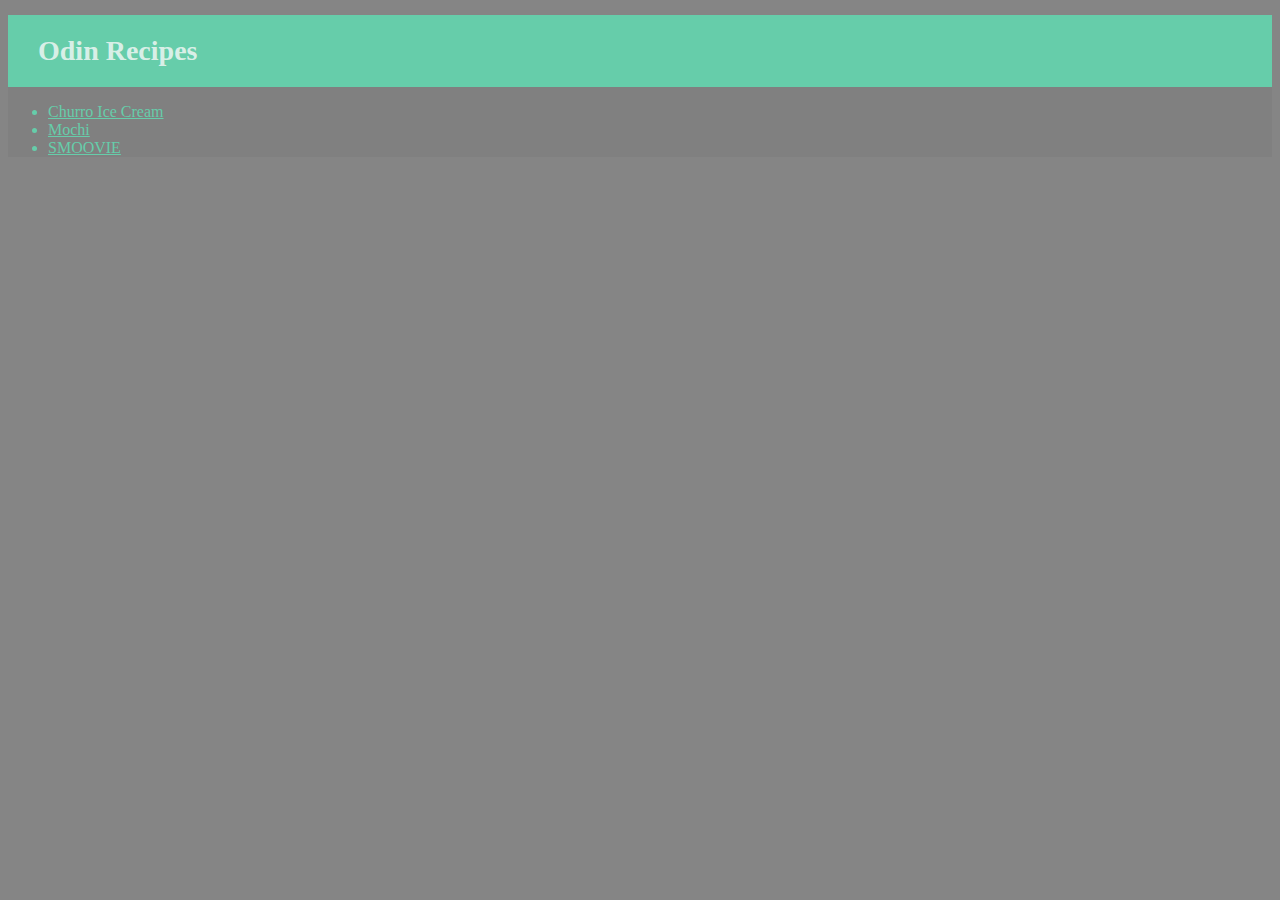
<file: index.html>
<!DOCTYPE html>
<html lang="en">
<head>
    <link rel="stylesheet" href="styles.css">
    <meta charset="UTF-8">
    <meta name="viewport" content="width=device-width, initial-scale=1.0">
    <title>Odin Recipes</title>
</head>
<body>
    <h1 id="title">Odin Recipes</h1>
    <ul>
        <li class="recipe"><a href="recipes/churro_ice_cream.html">Churro Ice Cream</a></li>
        <li class="recipe"><a href="recipes/mochi.html">Mochi</a></li>
        <li class="recipe"><a href="recipes/smoovie.html">SMOOVIE</a></li>
    </ul>
</body>
</html>
</file>
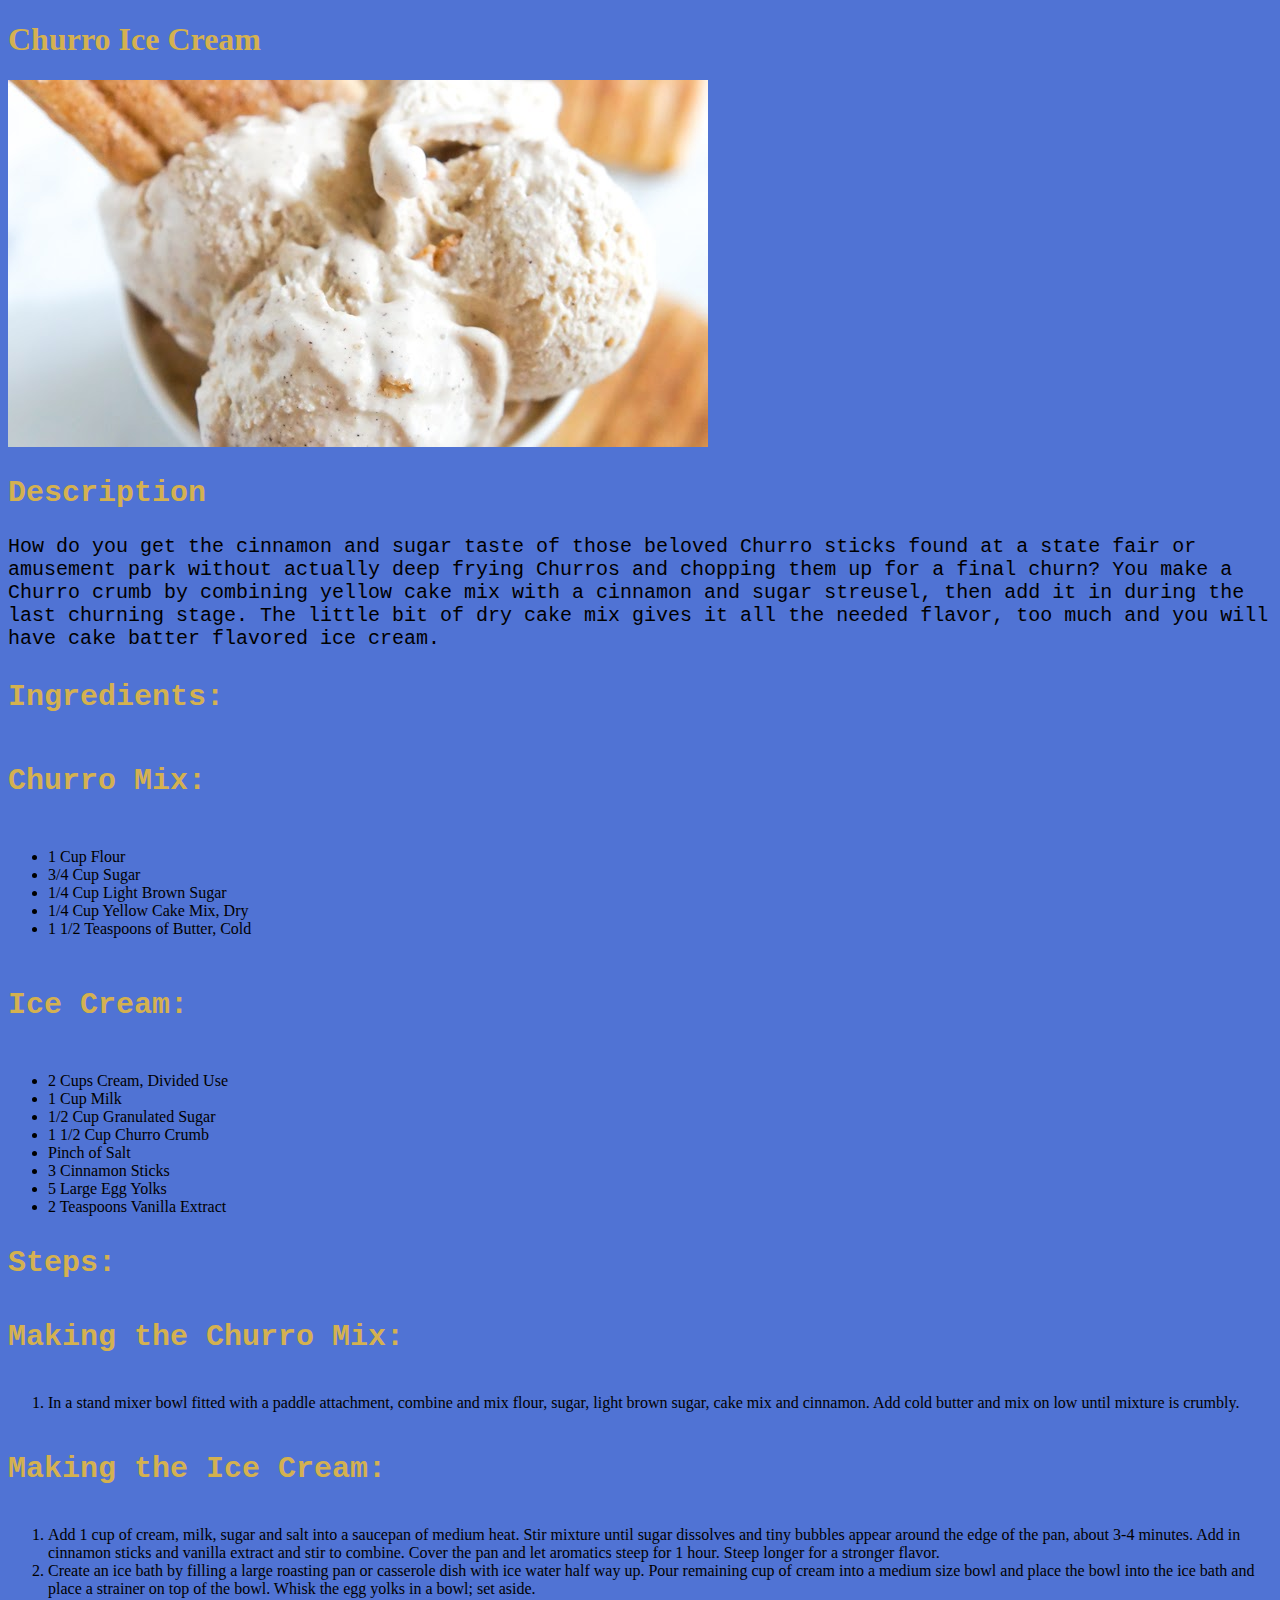
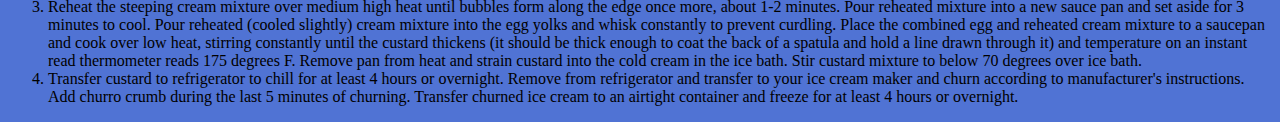
<file: recipes/churro_ice_cream.html>
<!DOCTYPE html>
<html lang="eng">
    <head>
        <link rel="stylesheet" href="./styles/styles_churro.css">
        <title>Churro Ice Cream</title>
    </head>
    <body>
        <h1 id="title">Churro Ice Cream</h1>
        <img id="churro_ice_cream" src="../links-images/churro ice cream.jpg" alt="Pic of Churro Ice Cream">
        <h2 id="description" class="header">Description</h2>
        <p id="description" class="para">How do you get the cinnamon and sugar taste of those beloved Churro sticks 
        found at a state fair or amusement park without actually deep frying Churros and 
        chopping them up for a final churn? You make a Churro crumb by combining yellow cake 
        mix with a cinnamon and sugar streusel, then add it in  during the last churning stage. 
        The little bit of dry cake mix gives it all the needed flavor, too much and you will have
        cake batter flavored ice cream.</p>
    
        <h3 id="ingredients" class="header">Ingredients:</h3>
        <h5 id="ingredients" class="churro_mix header2">Churro Mix:</h5>
        <ul>
            <li>1 Cup Flour</li>
            <li>3/4 Cup Sugar</li>
            <li>1/4 Cup Light Brown Sugar</li>
            <li>1/4 Cup Yellow Cake Mix, Dry</li>
            <li>1 1/2 Teaspoons of Butter, Cold</li>
        </ul>
        <h5 id="ingredients" class="ice_cream header2">Ice Cream:</h5>
        <ul>
            <li>2 Cups Cream, Divided Use</li>
            <li>1 Cup Milk</li>
            <li>1/2 Cup Granulated Sugar</li>
            <li>1 1/2 Cup Churro Crumb</li>
            <li>Pinch of Salt</li>
            <li>3 Cinnamon Sticks</li>
            <li>5 Large Egg Yolks</li>
            <li>2 Teaspoons Vanilla Extract</li>
        </ul>
        <h3 id="steps" class="header">Steps:</h3>
        <h4 id="steps" class="churro_mix header2">Making the Churro Mix:</h4>
        <ol>
            <li>In a stand mixer bowl fitted with a paddle attachment, 
                combine and mix flour, sugar, light brown sugar, cake 
                mix and cinnamon. Add cold butter and mix on low until 
                mixture is crumbly.</li>
        </ol>
        <h4 id="ingredients" class="ice_cream header2">Making the Ice Cream:</h4>
        <ol>
            <li>
                Add 1 cup of cream, milk, sugar and salt into a saucepan 
                of medium heat. Stir mixture until sugar dissolves and tiny
                 bubbles appear around the edge of the pan, about 3-4 minutes.
                  Add in cinnamon sticks and vanilla extract and stir to combine.
                   Cover the pan and let aromatics steep for 1 hour. Steep longer
                    for a stronger flavor.
            </li>
            <li>
                Create an ice bath by filling a large roasting pan or casserole dish
                 with ice water half way up. Pour remaining cup of cream into a medium
                  size bowl and place the bowl into the ice bath and place a strainer 
                  on top of the bowl. Whisk the egg yolks in a bowl; set aside.
            </li>
            <li>
                Reheat the steeping cream mixture over medium high heat until bubbles 
                form along the edge once more, about 1-2 minutes. Pour reheated mixture
                 into a new sauce pan and set aside for 3 minutes to cool. Pour reheated
                  (cooled slightly) cream mixture into the egg yolks and whisk constantly
                   to prevent curdling. Place the combined egg and reheated cream mixture
                    to a saucepan and cook over low heat, stirring constantly until the 
                    custard thickens (it should be thick enough to coat the back of a 
                    spatula and hold a line drawn through it) and temperature on an 
                    instant read thermometer reads 175 degrees F. Remove pan from heat
                    and strain custard into the cold cream in the ice bath. Stir custard
                    mixture to below 70 degrees over ice bath.
            </li>
            <li>
                Transfer custard to refrigerator to chill for at least 4 hours or overnight.
                 Remove from refrigerator and transfer to your ice cream maker and churn
                  according to manufacturer's instructions. Add churro crumb during the last
                   5 minutes of churning. Transfer churned ice cream to an airtight container
                    and freeze for at least 4 hours or overnight.
            </li>
        </ol>
    </body>
</html>
</file>
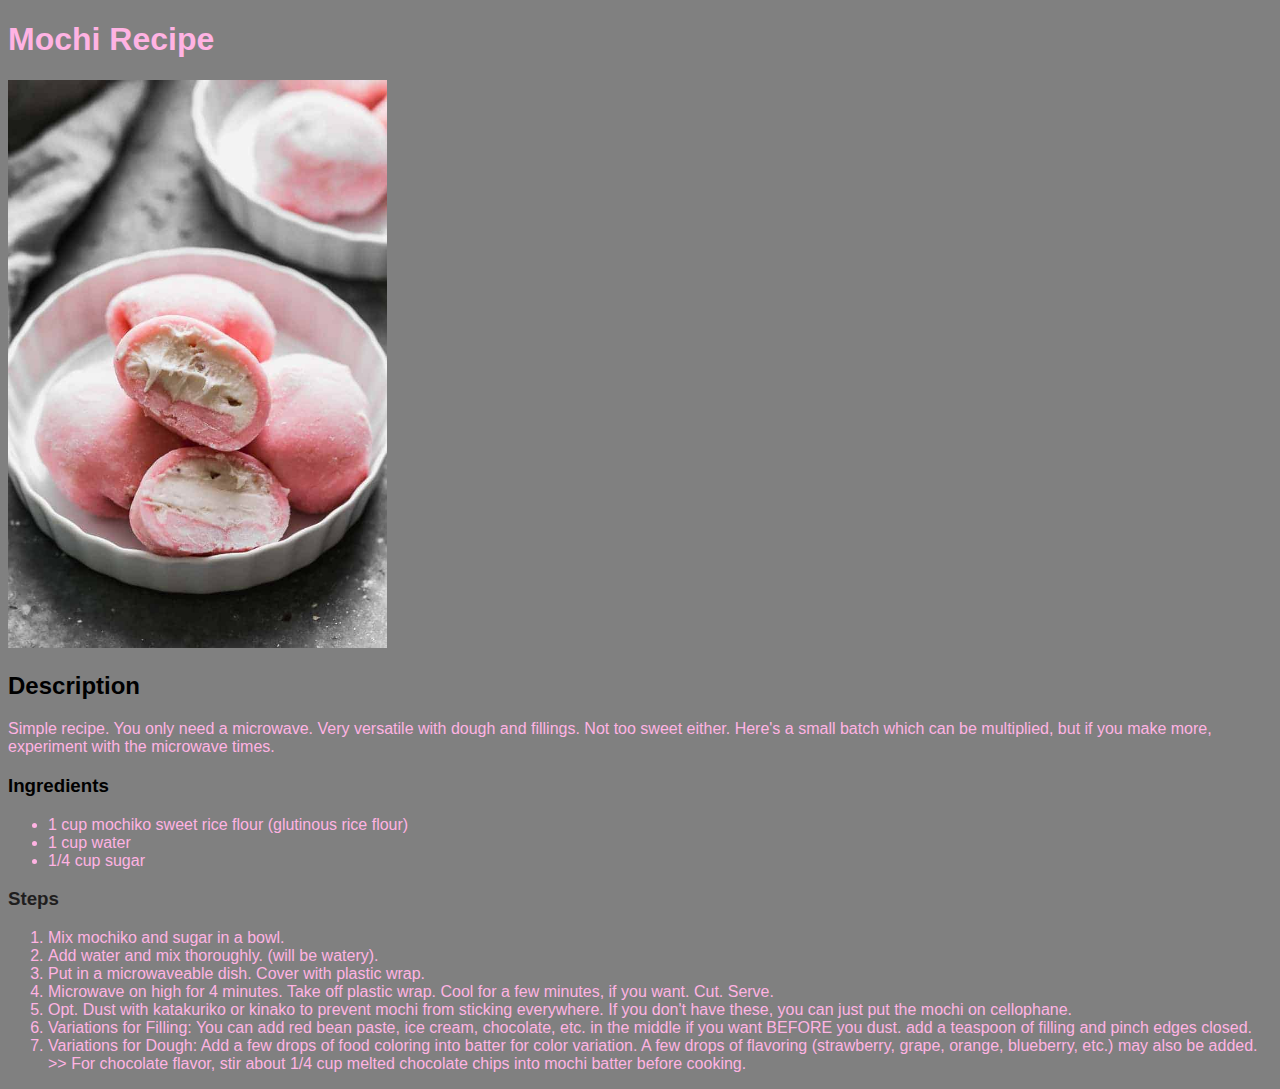
<file: recipes/mochi.html>
<!DOCTYPE html>
<html lang="eng">
    <head>
        <link rel="stylesheet" href="./styles/styles_mochi.css">
        <title>Mochi</title>
    </head>
    <body>
        <h1>Mochi Recipe</h1>
        <img id="mochi" src="../links-images/mochi-image.jpg" alt="Mochi">
        <h2 id="description">Description</h2>
        <p>
            Simple recipe. You only need a microwave. Very versatile with dough and fillings. Not too sweet either. 
            Here's a small batch which can be multiplied, but if you make more, experiment with the microwave times.
        </p>
        <h3 class="ingredients">Ingredients</h3>
        <ul>
            <li>1 cup mochiko sweet rice flour (glutinous rice flour)</li>
            <li>1 cup water</li>
            <li>1/4 cup sugar</li>
        </ul>
        <h3 class="steps">Steps</h3>
        <ol>
            <li>Mix mochiko and sugar in a bowl.</li>
            <li>Add water and mix thoroughly. (will be watery).</li>
            <li>Put in a microwaveable dish. Cover with plastic wrap.</li>
            <li>Microwave on high for 4 minutes. Take off plastic wrap. Cool for a few minutes, if you want. Cut. Serve.</li>
            <li>Opt. Dust with katakuriko or kinako to prevent mochi from sticking everywhere. If you don't have these, you can just put the mochi on cellophane.</li>
            <li>Variations for Filling: You can add red bean paste, ice cream, chocolate, etc. in the middle if you want BEFORE you dust. add a teaspoon of filling and pinch edges closed.</li>
            <li>Variations for Dough: Add a few drops of food coloring into batter for color variation. A few drops of flavoring (strawberry, grape, orange, blueberry, etc.) may also be added.
                 >> For chocolate flavor, stir about 1/4 cup melted chocolate chips into mochi batter before cooking.</li>
        </ol>
    </body>
</html>
</file>
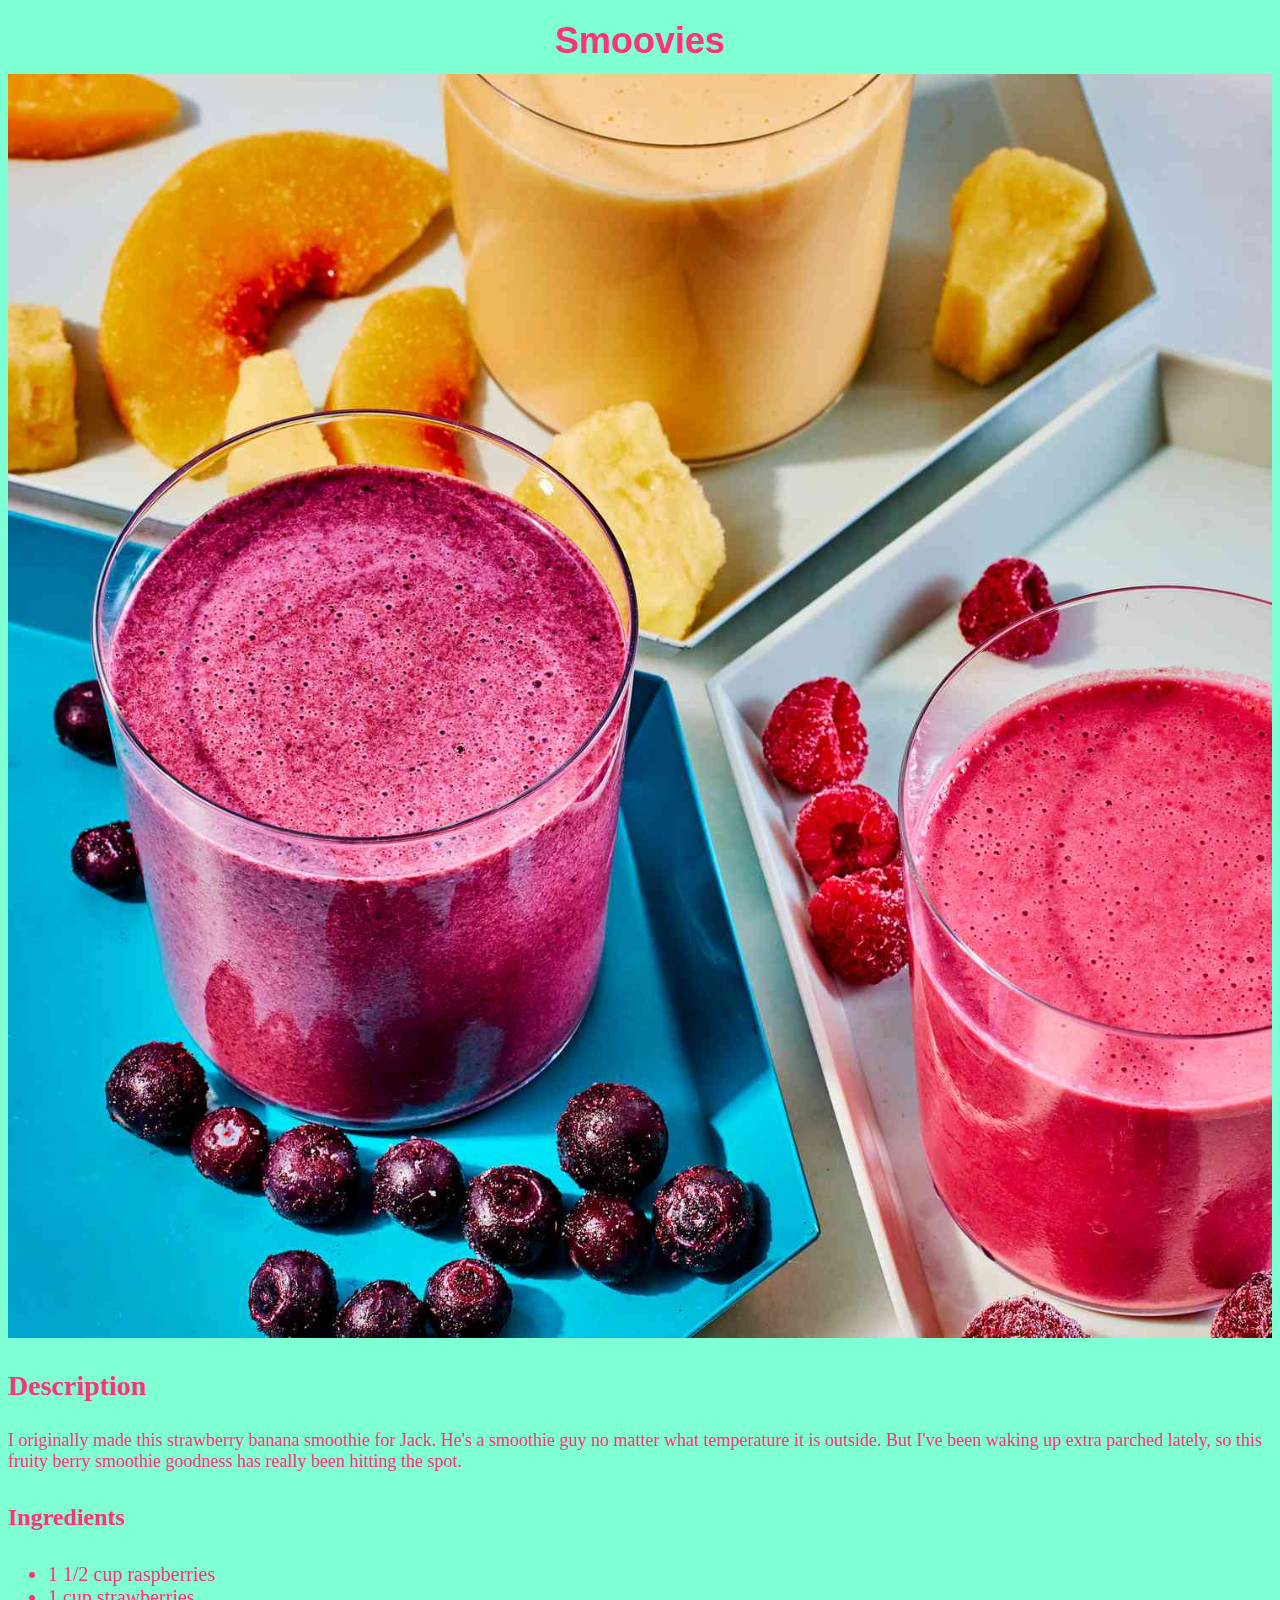
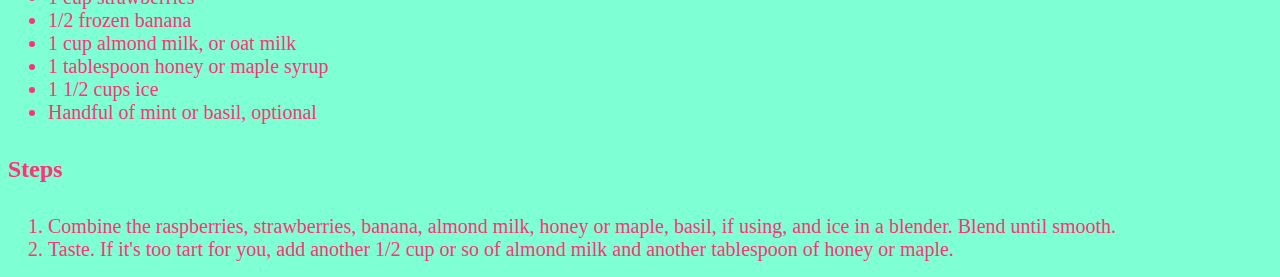
<file: recipes/smoovie.html>
<!DOCTYPE html>
<html lang="eng">
    <head>
        <link rel="stylesheet" href="./styles/styles_smoovie.css">
        <title>Smoovies, cause White people love smoovies</title>
    </head>
    <body>
        <h1 id="title">Smoovies</h1>
        <img class="image" src="../links-images/smoovies.jpg" alt="Smoovies">
        <h3 id="description">Description</h3>
        <p>
            I originally made this strawberry banana smoothie for Jack. He's a smoothie guy no matter what temperature it is outside. 
            But I've been waking up extra parched lately, so this fruity berry smoothie goodness has really been hitting the spot.
        </p>
        <h4 id="ingredients">Ingredients</h4>
        <ul>
            <li>1 1/2 cup raspberries</li>
            <li>1 cup strawberries</li>
            <li>1/2 frozen banana</li>
            <li>1 cup almond milk, or oat milk</li>
            <li>1 tablespoon honey or maple syrup</li>
            <li>1 1/2 cups ice</li>
            <li>Handful of mint or basil, optional</li>
        </ul>
        <h4 id="steps">Steps</h4>
        <ol>
            <li>Combine the raspberries, strawberries, banana, almond milk, honey or maple, basil, if using, and ice in a blender. Blend until smooth.</li>
            <li>Taste. If it's too tart for you, add another 1/2 cup or so of almond milk and another tablespoon of honey or maple.</li>
        </ol>
    </body>
</html>
</file>
<file: styles.css>
* {
    background-color: rgba(128, 128, 128, 0.957);
}

#title {
    color: rgba(249, 249, 249, 0.796);
    font-size: 28px;
    background-color: mediumaquamarine;
    margin: 15px auto;
    padding: 20px 30px;
}

.recipe,
a {
    font-family: 'Times New Roman', Times, serif;
    font-size: 16px;
    color: mediumaquamarine;
}
</file>
<file: recipes/styles/styles_churro.css>
body {
    background-color: rgb(80, 115, 212);
}

#title {
    color: rgb(212, 177, 80);
}

#description,
#ingredients,
#steps {
    font-family: 'Courier New', Courier, monospace;
    font-size: 30px;
    color: rgb(212, 177, 80);
}

#description.para,
.header2 {
    font-size: 20px;
    color: black;
}
</file>
<file: recipes/styles/styles_mochi.css>
body {
    background-color: gray;
    font-family: 'Franklin Gothic Medium', 'Arial Narrow', Arial, sans-serif;
    color: rgb(255, 179, 227);
}

h1 {
    font-family: Verdana, Geneva, Tahoma, sans-serif;
    color: rgb(255, 179, 227);
}

img {
    width: 30%;
    height: 30%;
}

#description {
    color: rgb(0, 0, 0);
}

.ingredients {
    color: rgb(0, 0, 0);
}

.steps {
    color: rgb(31, 30, 30);
}
</file>
<file: recipes/styles/styles_smoovie.css>
body {
    background-color: #7fffd4;
    color: hsl(340, 100%, 60%);
}

h1 {
    font-weight: bold;
    text-align: center;
    font-family: Arial, Helvetica, sans-serif;
    font-size: 36px;
    padding: 12px;
    margin: 0px auto;
}

img {
    display: inline;
    margin-top: 0px;
    height: 30%;
    width: 100%;
}

#description {
    font-size: 28px;
}

p {
    font-size: 18px;
}

#ingredients {
    font-size: 24px;
}

li {
    font-size: 20px;
}

#steps {
    font-size: 24px;
}
</file>
